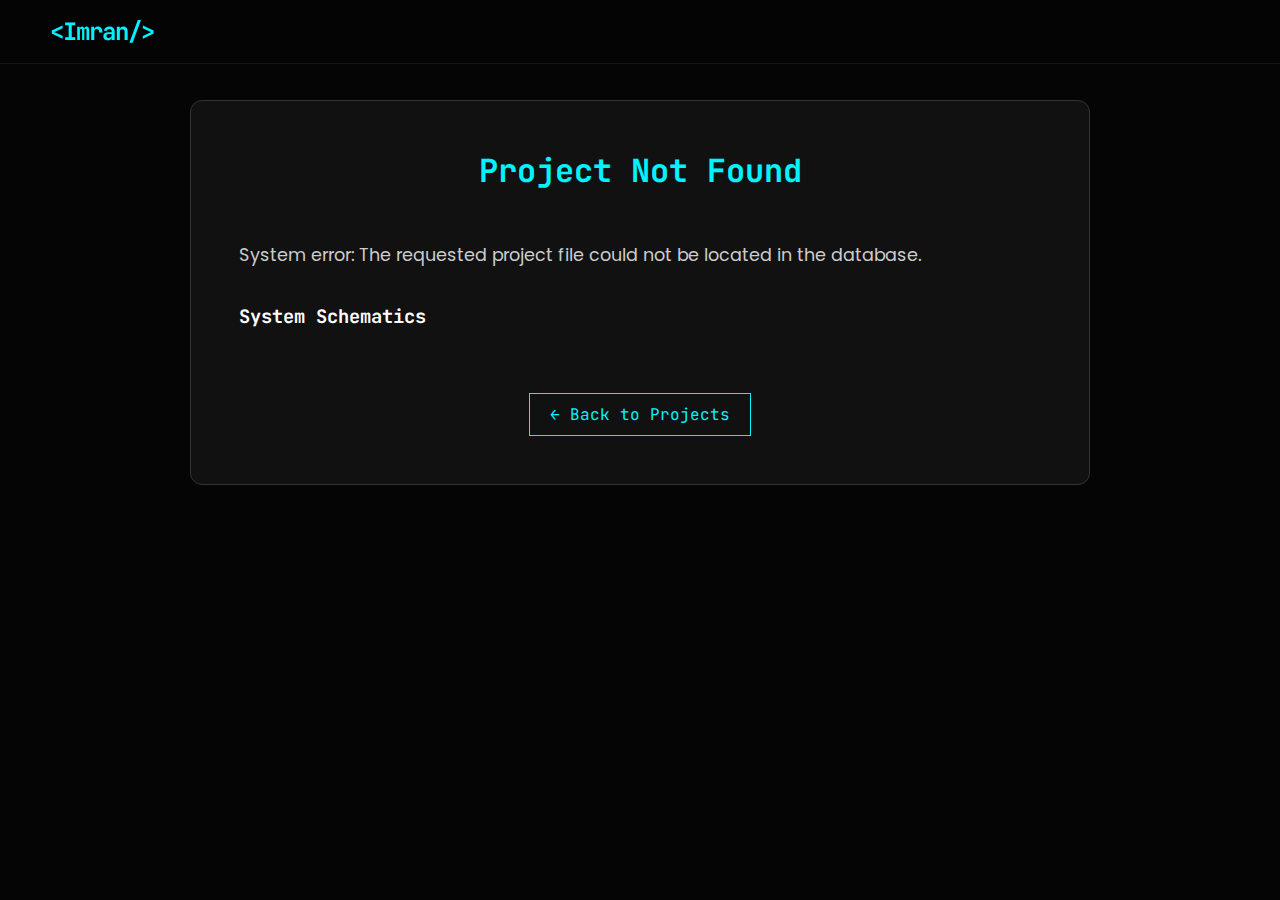
<file: project-details.html>
<!DOCTYPE html>
<html lang="en">
<head>
    <meta charset="UTF-8">
    <meta name="viewport" content="width=device-width, initial-scale=1.0">
    <title>Project Details | Imran</title>
    <link href="https://fonts.googleapis.com/css2?family=JetBrains+Mono:wght@400;700&family=Poppins:wght@300;400;600;700&display=swap" rel="stylesheet">
    <link rel="stylesheet" href="https://cdnjs.cloudflare.com/ajax/libs/font-awesome/6.4.0/css/all.min.css">
    <link rel="stylesheet" href="style.css">
    
    <style>
        body { padding-top: 100px; }
        .detail-wrapper { max-width: 900px; margin: 0 auto; background: var(--bg-card); padding: 3rem; border-radius: 12px; border: 1px solid #333; }
        .detail-title { color: var(--neon-cyan); font-family: var(--font-code); font-size: 2rem; margin-bottom: 1rem; text-align: center;}
        .detail-desc { color: #ccc; line-height: 1.8; margin-bottom: 2rem; font-size: 1.1rem; }
        
        .video-container { position: relative; padding-bottom: 56.25%; height: 0; overflow: hidden; border-radius: 10px; margin-bottom: 2rem; border: 2px solid var(--neon-purple); display: none; /* Hidden by default */ }
        .video-container iframe { position: absolute; top: 0; left: 0; width: 100%; height: 100%; }
        
        .extra-images { display: grid; grid-template-columns: 1fr 1fr; gap: 1rem; margin-bottom: 2rem; }
        .extra-images img { width: 100%; border-radius: 8px; border: 1px solid #444; transition: 0.3s; }
        .extra-images img:hover { transform: scale(1.05); border-color: var(--neon-cyan); }
        
        .back-btn { color: var(--neon-cyan); border: 1px solid var(--neon-cyan); padding: 10px 20px; text-decoration: none; font-family: var(--font-code); display: inline-block; transition: 0.3s;}
        .back-btn:hover { background: var(--neon-cyan); color: #000; }
        
        @media (max-width: 600px) { .extra-images { grid-template-columns: 1fr; } }
    </style>
</head>
<body>
    <nav class="navbar"><div class="container nav-container"><a href="index.html" class="nav-logo">&lt;Imran/&gt;</a></div></nav>

    <div class="container">
        <div class="detail-wrapper">
            
            <h1 class="detail-title" id="proj-title">Loading...</h1>
            
            <div class="tech-tags" id="proj-tags" style="justify-content: center; margin-bottom: 2rem;">
                </div>

            <div class="video-container" id="proj-video-container">
                <iframe id="proj-video" src="" frameborder="0" allowfullscreen></iframe>
            </div>

            <p class="detail-desc" id="proj-desc">Loading project data...</p>

            <h3 style="color: #fff; margin-bottom: 1rem; font-family: var(--font-code);">System Schematics</h3>
            <div class="extra-images" id="proj-images">
                </div>

            <div style="text-align: center; margin-top: 3rem;">
                <a href="index.html" id="proj-back-btn" class="back-btn">&larr; Back to Projects</a>
            </div>
            
        </div>
    </div>

    <script>
        // 1. THIS IS YOUR DATABASE. Add all your projects here.
        const projectsDatabase = {
            "maintenance": {
                title: "BUP Maintenance Hub",
                tags: ["Node.js", "Express", "MongoDB", "JWT", "Gemini API"],
                video: "", // Add a youtube embed link here if you have a demo video
                description: `BUP Maintenance HUB is an integrated maintenance management system tailored for the Bangladesh University of Professionals (BUP), aiming to digitize and optimize the entire lifecycle of campus maintenance issues. The platform allows users—including students, faculty, technicians, moderators, and administrators—to report, monitor, and resolve maintenance problems through a centralized web interface. 
                
                It features secure authentication, role-based dashboards, real-time notifications, and comprehensive analytics and reporting modules to support data-driven decision-making. By automating workflows and providing transparency, BUP Maintenance HUB enhances operational efficiency, accountability, and communication across the university's maintenance ecosystem.
                <br><br>
                <h3>Technologies Used</h3>
                <ul style="margin-left: 20px; margin-bottom: 20px;">
                    <li><strong>Frontend:</strong> HTML, CSS, JavaScript, Chart.js</li>
                    <li><strong>Backend:</strong> Node.js, Express.js</li>
                    <li><strong>Database:</strong> MongoDB</li>
                    <li><strong>Security & Auth:</strong> JWT, Bcryptjs</li>
                    <li><strong>Integrations:</strong> Gemini API (AI Chatbot), Nodemailer, Multer, jsPDF</li>
                </ul>
                <br>
                <h3>Core Features</h3>
                <ul style="margin-left: 20px; margin-bottom: 20px;">
                    <li><strong>Role-Based Access:</strong> Secure BUP email registration with OTP verification. Custom dashboards for Students, Faculty, Technicians, and Admins.</li>
                    <li><strong>Advanced Issue Tracking:</strong> Multi-field submission (priority, location, images) with real-time progress sliders and advanced filtering.</li>
                    <li><strong>Admin & Technician Portals:</strong> Admins can assign tasks and view performance analytics. Technicians can update live status and manage schedules.</li>
                    <li><strong>AI Chatbot:</strong> Integrated Gemini API provides a messenger-style interface to help users report issues and navigate the system.</li>
                    <li><strong>Data & Analytics:</strong> Live dashboard metrics, graphical trend analysis (Bar/Line charts), and custom PDF report generation.</li>
                    <li><strong>UI/UX:</strong> Fully responsive design with Dark Mode memory and an integrated campus map.</li>
                </ul>`,
                
                // ADD YOUR IMAGE PATHS HERE
                images: [
                    "bmh/ui1.jpg", 
                    "bmh/ui7.jpg", 
                    "bmh/ui3.jpg",
                    "bmh/ui4.jpg",
                    "bmh/ui5.jpg",
                    "bmh/ui8.jpg",
                    "bmh/ui2.jpg", 
                    "bmh/ui6.jpg"   
                ],
                backLink: "software-projects.html"
            },
            "drone": {
                title: "Autonomous Surveillance Drone",
                tags: ["Robotics", "IoT", "Telemetry", "Computer Vision", "C++"],
                video: "", 
                description: `<p>Designed and built a highly capable Surveillance Drone to support campus security and emergency response. Beyond standard flight capabilities, this drone operates as an autonomous aerial node, capturing and transmitting live environmental data to provide real-time situational awareness.</p>
                
                <h3 style="color: #bc13fe; margin-top: 2rem;">Core Capabilities</h3>
                <ul style="margin-left: 20px; margin-bottom: 20px;">
                    <li><strong>Autonomous Navigation:</strong> Programmed with fully automated GPS patrol routes for hands-free perimeter monitoring.</li>
                    <li><strong>Ground Control Integration:</strong> Seamless telemetry integration with ground control software for live flight-data monitoring.</li>
                    <li><strong>Fire & Heat Detection:</strong> Equipped with an integrated Fire Detection Module utilizing IR flame sensors and thermal cameras to identify heat anomalies.</li>
                    <li><strong>Automated Alert System:</strong> Engineered an instant alarm protocol that triggers alerts to security teams if a fire or unusual heat source is detected.</li>
                    <li><strong>24/7 Operation:</strong> Upgraded with Night Vision/Low-Light capabilities for continuous operational readiness.</li>
                </ul>`,
                // Replace these with your actual image file names
                images: [
                    "images/Drone1.jpg", 
                    "images/drone2.jpeg",
                    "images/drone.jpg"
                ], 
                backLink: "robotics-projects.html"
            },

            "robo-soccer": {
                title: "Autonomous Robo-Soccer Bot",
                tags: ["Arduino", "Computer Vision", "Motor Control", "Sensors"],
                video: "", 
                description: `<p>An autonomous, omni-directional robot designed to compete in high-speed robotic soccer matches. This system relies on rapid processing of visual and spatial data to locate the ball, navigate the field, outmaneuver opponents, and score goals entirely without human intervention.</p>
                
                <h3 style="color: #bc13fe; margin-top: 2rem;">System Architecture</h3>
                <ul style="margin-left: 20px; margin-bottom: 20px;">
                    <li><strong>Vision System:</strong> Integrates a Pixy2 / high-speed camera module to dynamically track the ball and goalposts via color signatures.</li>
                    <li><strong>Omni-Directional Drive:</strong> Utilizes customized kinematics and omni-wheels for instantaneous lateral movement and rotation.</li>
                    <li><strong>Tactical Logic:</strong> Programmed with state-machine logic to switch between offensive (striking) and defensive (positioning) modes based on sensor inputs.</li>
                    <li><strong>Kicking Mechanism:</strong> Features a customized solenoid or servo-driven kicker for high-velocity shots.</li>
                </ul>`,
                
                images: [
                    "images/soccer1.jpg", 
                    "images/soccer2.jpg",
                    "images/NRC.jpg"
                ],
                backLink: "robotics-projects.html"
            },

            "line-follower": {
                title: "Precision Line Following Robot",
                tags: ["Microcontroller", "PID Tuning", "IR Sensors", "Hardware"],
                video: "", 
                description: `<p>A high-speed autonomous robot engineered to navigate complex track geometries with extreme precision. Built for robotics competitions, it utilizes an advanced sensor array and a finely-tuned control loop to stay precisely on track at maximum velocities, minimizing course completion time.</p>
                
                <h3 style="color: #bc13fe; margin-top: 2rem;">Engineering Highlights</h3>
                <ul style="margin-left: 20px; margin-bottom: 20px;">
                    <li><strong>PID Control Algorithm:</strong> Implemented a Proportional-Integral-Derivative (PID) algorithm in C++ to calculate error and apply smooth, continuous motor corrections rather than jerky movements.</li>
                    <li><strong>High-Resolution Sensing:</strong> Utilizes an 8-channel IR reflectance sensor array (e.g., QTR-8A) to accurately map the line position beneath the chassis.</li>
                    <li><strong>Dynamic Speed Adjustment:</strong> The logic automatically throttles speed on straightaways and decelerates for sharp curves or acute angles.</li>
                    <li><strong>Auto-Calibration:</strong> Programmed an initial boot sequence that scans and calibrates the sensors to environmental lighting for flawless performance in any venue.</li>
                </ul>`,
                // Replace these with your actual image file names
                images: [
                    "images/lfr1.jpeg",
                    "images/lfr2.jpeg"
                ],
                backLink: "robotics-projects.html"
            }
        };

        // 2. GET THE ID FROM THE URL
        const urlParams = new URLSearchParams(window.location.search);
        const projectId = urlParams.get('id');

        // 3. INJECT THE DATA
        const project = projectsDatabase[projectId];

        if (project) {
            // Inject Title & Description
            document.getElementById('proj-title').innerText = project.title;
            document.getElementById('proj-desc').innerHTML = project.description;
            
            // Inject Tags
            const tagsContainer = document.getElementById('proj-tags');
            project.tags.forEach(tag => {
                const span = document.createElement('span');
                span.innerText = tag;
                tagsContainer.appendChild(span);
            });

            // Handle Video (Show only if video link exists)
            if (project.video !== "") {
                document.getElementById('proj-video-container').style.display = 'block';
                document.getElementById('proj-video').src = project.video;
            }

            // Inject Images
            const imagesContainer = document.getElementById('proj-images');
            project.images.forEach(imgSrc => {
                const img = document.createElement('img');
                img.src = imgSrc;
                img.alt = project.title + " Image";
                imagesContainer.appendChild(img);
            });

            // Set the Back Button Link
            document.getElementById('proj-back-btn').href = project.backLink;
            
        } else {
            // Fallback if someone goes to a broken link
            document.getElementById('proj-title').innerText = "Project Not Found";
            document.getElementById('proj-desc').innerText = "System error: The requested project file could not be located in the database.";
        }
    </script>
</body>
</html>
</file>
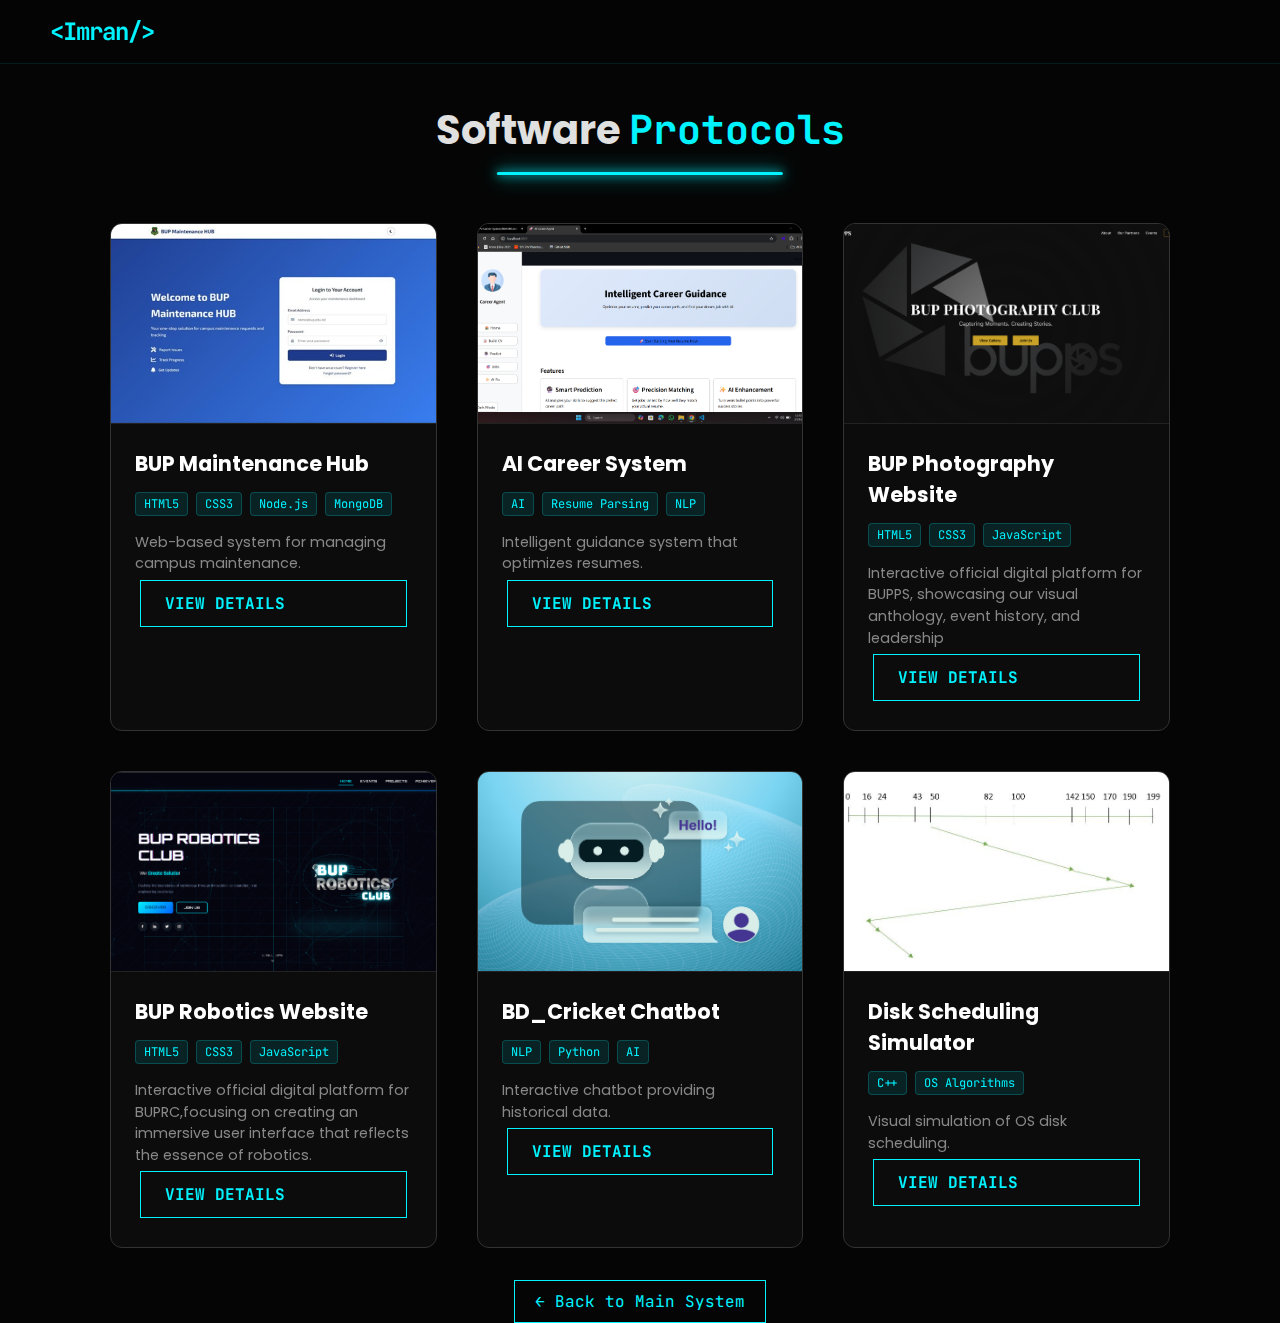
<file: software-projects.html>
<!DOCTYPE html>
<html lang="en">
<head>
    <meta charset="UTF-8">
    <meta name="viewport" content="width=device-width, initial-scale=1.0">
    <title>Software Projects | Imran</title>
    <link href="https://fonts.googleapis.com/css2?family=JetBrains+Mono:wght@400;700&family=Poppins:wght@300;400;600;700&display=swap" rel="stylesheet">
    <link rel="stylesheet" href="https://cdnjs.cloudflare.com/ajax/libs/font-awesome/6.4.0/css/all.min.css">
    <link rel="stylesheet" href="style.css">
    <style> body { padding-top: 100px; } .back-btn { display: inline-block; margin-top: 2rem; color: var(--neon-cyan); border: 1px solid var(--neon-cyan); padding: 10px 20px; text-decoration: none; font-family: var(--font-code); transition: 0.3s; } .back-btn:hover { background: var(--neon-cyan); color: #000; } </style>
</head>
<body>
    <nav class="navbar"><div class="container nav-container"><a href="index.html" class="nav-logo">&lt;Imran/&gt;</a></div></nav>

    <div class="container">
        <h2 class="section-title">Software <span>Protocols</span></h2>
        
        <div class="project-grid">
            <div class="showcase-card">
                <div class="card-image">
                    <img src="images/maintenance-hub.jpg" alt="Maintenance Hub">
                </div>
                <div class="card-content">
                    <h3>BUP Maintenance Hub</h3>
                    <div class="tech-tags"><span>HTMl5</span><span>CSS3</span><span>Node.js</span><span>MongoDB</span></div>
                    <p>Web-based system for managing campus maintenance.</p>
                    <a href="project-details.html?id=maintenance" class="btn">View Details</a>
                </div>
            </div>

            <div class="showcase-card">
                <div class="card-image">
                    <img src="images/ai-career.png" alt="AI Career System">
                </div>
                <div class="card-content">
                    <h3>AI Career System</h3>
                    <div class="tech-tags"><span>AI</span><span>Resume Parsing</span><span>NLP</span></div>
                    <p>Intelligent guidance system that optimizes resumes.</p>
                    <a href="https://github.com/Imran0604/AI-Career-System" class="btn">View Details</a>
                </div>
            </div>

            <div class="showcase-card">
                <div class="card-image">
                    <img src="images/bupps.png" alt="Bup Photography Portfolio">
                </div>
                <div class="card-content">
                    <h3>BUP Photography Website</h3>
                    <div class="tech-tags"><span>HTML5</span><span>CSS3</span><span>JavaScript</span></div>
                    <p>Interactive official digital platform for BUPPS, showcasing our visual anthology, event history, and leadership</p>
                    <a href="https://bupps.netlify.app/" class="btn">View Details</a>
                </div>
            </div>

            <div class="showcase-card">
                <div class="card-image">
                    <img src="images/buprc.png" alt="Bup Robotics Portfolio">
                </div>
                <div class="card-content">
                    <h3>BUP Robotics Website</h3>
                    <div class="tech-tags"><span>HTML5</span><span>CSS3</span><span>JavaScript</span></div>
                    <p>Interactive official digital platform for BUPRC,focusing on creating an immersive user interface that reflects the essence of robotics.</p>
                    <a href="https://buprc.tech/" class="btn">View Details</a>
                </div>
            </div>

            <div class="showcase-card">
                <div class="card-image">
                    <img src="images/chatbot.avif" alt="Cricket Chatbot">
                </div>
                <div class="card-content">
                    <h3>BD_Cricket Chatbot</h3>
                    <div class="tech-tags"><span>NLP</span><span>Python</span><span>AI</span></div>
                    <p>Interactive chatbot providing historical data.</p>
                    <a href="https://github.com/Imran0604/BD_Cricket-Chatbot" class="btn">View Details</a>
                </div>
            </div>

            <div class="showcase-card">
                <div class="card-image">
                    <img src="images/disk-sim.jpg" alt="Disk Simulator">
                </div>
                <div class="card-content">
                    <h3>Disk Scheduling Simulator</h3>
                    <div class="tech-tags"><span>C++</span><span>OS Algorithms</span></div>
                    <p>Visual simulation of OS disk scheduling.</p>
                    <a href="https://github.com/Imran0604/Operating-system-mini-project" class="btn">View Details</a>
                </div>
            </div>
        </div>
        
        <div style="text-align: center;"><a href="index.html#projects" class="back-btn">&larr; Back to Main System</a></div>
    </div>
</body>
</html>
</file>
<file: style.css>
/* =========================================
   1. VARIABLES & RESET
   ========================================= */
:root {
    --bg-dark: #050505;
    --bg-card: #111111;
    --neon-cyan: #00f3ff;
    --neon-purple: #bc13fe;
    --text-main: #e0e0e0;
    --text-muted: #888888;
    --font-main: 'Poppins', sans-serif;
    --font-code: 'JetBrains Mono', monospace;
}

* {
    margin: 0;
    padding: 0;
    box-sizing: border-box;
    scroll-behavior: smooth;
}

body {
    background-color: var(--bg-dark);
    color: var(--text-main);
    font-family: var(--font-main);
    overflow-x: hidden;
}

/* =========================================
   2. GLOBAL UTILITIES
   ========================================= */
.container {
    max-width: 1100px;
    margin: 0 auto;
    padding: 0 20px;
    position: relative;
    z-index: 2;
}

/* Section Title with Neon Underline */
.section-title {
    font-size: 2.5rem;
    text-align: center;
    display: table; 
    margin: 0 auto 3rem auto; 
    position: relative;
    z-index: 2;
    padding-bottom: 15px;
}

.section-title span {
    color: var(--neon-cyan);
    font-family: var(--font-code);
}

.section-title::after {
    content: '';
    position: absolute;
    bottom: 0;
    left: 50%;
    transform: translateX(-50%);
    width: 70%;
    height: 3px;
    background: var(--neon-cyan);
    border-radius: 10px;
    box-shadow: 0 0 10px var(--neon-cyan), 0 0 20px var(--neon-cyan);
}

.highlight-cyan { color: var(--neon-cyan); }
.highlight-purple { color: var(--neon-purple); }

.btn {
    padding: 12px 24px;
    border: 1px solid var(--neon-cyan);
    background: transparent;
    color: var(--neon-cyan);
    font-family: var(--font-code);
    text-transform: uppercase;
    cursor: pointer;
    transition: 0.3s;
    text-decoration: none;
    display: inline-block;
    margin: 5px;
    font-weight: bold;
}

.btn:hover {
    background: var(--neon-cyan);
    color: var(--bg-dark);
    box-shadow: 0 0 15px var(--neon-cyan);
}

/* =========================================
   3. NAVIGATION BAR
   ========================================= */
.navbar {
    position: fixed;
    top: 0;
    left: 0;
    width: 100%;
    z-index: 1000;
    background: rgba(5, 5, 5, 0.85);
    backdrop-filter: blur(10px);
    border-bottom: 1px solid rgba(0, 243, 255, 0.1);
    padding: 1rem 0;
    transition: 0.3s;
}

.navbar .container {
    display: flex;
    justify-content: space-between;
    align-items: center;
    max-width: 100%;
    padding: 0 50px;
}

.nav-logo {
    display: flex;            /* Aligns image and text in a row */
    align-items: center;      /* Centers them vertically */
    gap: 10px;               /* Space between image and text */
    font-family: var(--font-code);
    font-size: 1.5rem;
    color: var(--neon-cyan);
    text-decoration: none;
    font-weight: bold;
    letter-spacing: -1px;
}

.logo-img {
    width: 25px;              /* Adjust size as needed */
    height: 25px;
    border-radius: 50%;       /* Makes it a perfect circle */
    object-fit: cover;        /* Prevents stretching */
    border: 2px solid var(--neon-cyan); /* Adds a neon border to match theme */
    box-shadow: 0 0 10px rgba(0, 243, 255, 0.3); /* Subtle glow */
}

.nav-menu {
    display: flex;
    list-style: none;
    gap: 2rem;
}

.nav-link {
    color: var(--text-main);
    text-decoration: none;
    font-family: var(--font-code);
    font-size: 0.9rem;
    transition: 0.3s;
    position: relative;
}

.nav-link:hover {
    color: var(--neon-cyan);
    text-shadow: 0 0 10px rgba(0, 243, 255, 0.5);
}

.nav-link::after {
    content: '';
    position: absolute;
    width: 0;
    height: 2px;
    background: var(--neon-cyan);
    bottom: -5px;
    left: 0;
    transition: width 0.3s;
}

.nav-link:hover::after { width: 100%; }

/* =========================================
   4. HERO SECTION (FIXED ALIGNMENT)
   ========================================= */
#hero {
    height: 100vh;
    display: flex;
    align-items: center;
    justify-content: center;
    position: relative;
    overflow: hidden;
}

/* Grid Background */
.grid-bg {
    position: absolute;
    width: 200%;
    height: 200%;
    background-image: 
        linear-gradient(rgba(0, 243, 255, 0.1) 1px, transparent 1px),
        linear-gradient(90deg, rgba(0, 243, 255, 0.1) 1px, transparent 1px);
    background-size: 50px 50px;
    transform: perspective(500px) rotateX(60deg) translateY(-100px) translateZ(-200px);
    animation: gridMove 20s linear infinite;
    z-index: 0;
}

@keyframes gridMove {
    0% { transform: perspective(500px) rotateX(60deg) translateY(0) translateZ(-200px); }
    100% { transform: perspective(500px) rotateX(60deg) translateY(50px) translateZ(-200px); }
}

/* FIX: Explicitly Column Direction */
.hero-content {
    z-index: 2;
    text-align: center;
    background: rgba(5, 5, 5, 0.7);
    padding: 3rem;
    border-radius: 10px;
    backdrop-filter: blur(5px);
    border: 1px solid rgba(0, 243, 255, 0.2);
    
    /* VITAL for stacking text correctly */
    display: flex;
    flex-direction: column; 
    align-items: center;
    justify-content: center;
}

.hero-subtitle {
    font-family: var(--font-code);
    color: var(--neon-cyan);
    font-size: 1.1rem;
    margin-bottom: 1rem;
    letter-spacing: 2px;
}

.hero-title {
    font-size: 2.5rem;
    color: rgb(254, 238, 145); /* Keeping your custom color */
    font-weight: 700;
    margin-bottom: 1rem;
    line-height: 1.2;
}

.typing-container {
    font-family: var(--font-code);
    font-size: 1.5rem;
    height: 2rem; /* Reserves space so layout doesn't jump */
    margin-bottom: 2rem;
    color: var(--text-muted);
}

.cursor {
    display: inline-block;
    width: 10px;
    background-color: var(--neon-cyan);
    animation: blink 1s infinite;
}

@keyframes blink {
    0%, 100% { opacity: 1; }
    50% { opacity: 0; }
}

/* =========================================
   5. ABOUT SECTION
   ========================================= */
#about { padding: 5rem 0; background-color: var(--bg-dark); }

.about-grid {
    display: grid;
    grid-template-columns: 1fr 1fr;
    gap: 4rem;
    align-items: center;
}

.avatar-container { 
    text-align: center;
    margin-top: 4rem;
}

.avatar-circle {
    /* Responsive sizing */
    width: 350px; 
    height: 350px; 
    max-width: 80vw; /* Fix for mobile overflow */
    max-height: 80vw;
    background: linear-gradient(45deg, #111, #222); 
    border-radius: 50%; 
    border: 2px solid var(--neon-cyan); 
    margin: 0 auto; 
    display: flex; 
    align-items: center; 
    justify-content: center; 
    box-shadow: 0 0 20px rgba(0,243,255,0.2);
    overflow: hidden; 
    position: relative;
}

.profile-img {
    width: 100%; height: 100%; object-fit: cover;
    border-radius: 50%; transition: transform 0.5s ease;
}

.avatar-circle:hover .profile-img { transform: scale(1.1); }

.about-text h3 { color: var(--neon-purple); margin-bottom: 1rem; }
.about-text p { margin-bottom: 20px; line-height: 1.6; }

/* Info Grid (Clickable Cards) */
.info-grid {
    display: grid;
    grid-template-columns: repeat(auto-fit, minmax(200px, 1fr));
    gap: 1.5rem;
    margin-top: 2rem;
}

.info-card {
    background: rgba(255, 255, 255, 0.03);
    border: 1px solid rgba(255, 255, 255, 0.1);
    padding: 1.5rem;
    border-radius: 10px;
    text-align: center;
    text-decoration: none;
    transition: all 0.3s ease;
    display: flex; flex-direction: column;
    align-items: center; justify-content: center;
    gap: 10px;
}

.info-card i { font-size: 2rem; color: var(--neon-cyan); margin-bottom: 5px; }
.info-card h3 { color: var(--text-main); font-size: 1.2rem; font-family: var(--font-code); }
.info-card p { color: var(--text-muted); font-size: 0.8rem; margin: 0 !important; }

.info-card:hover {
    background: rgba(0, 243, 255, 0.05);
    border-color: var(--neon-cyan);
    transform: translateY(-5px);
    box-shadow: 0 0 15px rgba(0, 243, 255, 0.2);
}

/* =========================================
   6. SKILLS SECTION
   ========================================= */
#skills { padding: 5rem 0; background: linear-gradient(180deg, var(--bg-dark) 0%, #0f0f0f 100%); }

.skills-container {
    display: grid;
    grid-template-columns: repeat(auto-fit, minmax(300px, 1fr));
    gap: 2rem;
}

.skill-category {
    background: var(--bg-card); padding: 2rem;
    border-radius: 8px; border: 1px solid rgba(255, 255, 255, 0.05);
    transition: transform 0.3s;
}

.skill-category:hover { transform: translateY(-5px); border-color: var(--neon-cyan); }
.skill-header { display: flex; align-items: center; gap: 1rem; margin-bottom: 1.5rem; border-bottom: 1px solid rgba(255,255,255,0.1); padding-bottom: 1rem; }
.skill-header i { font-size: 1.5rem; color: var(--neon-purple); }
.skill-list li { margin-bottom: 0.8rem; font-family: var(--font-code); font-size: 0.9rem; display: flex; justify-content: space-between; }

.progress-bar { width: 100px; height: 6px; background: #333; border-radius: 3px; overflow: hidden; align-self: center; }
.progress-fill { height: 100%; background: var(--neon-cyan); width: 0%; transition: width 1s ease-out; }

/* =========================================
   7. PROJECT SHOWCASE
   ========================================= */
#projects { padding: 5rem 0; background-color: var(--bg-dark); }
.project-grid { display: grid; grid-template-columns: repeat(auto-fit, minmax(300px, 1fr)); gap: 2.5rem; }

.showcase-card {
    background: rgba(17, 17, 17, 0.6); border: 1px solid #333;
    border-radius: 12px; overflow: hidden; transition: 0.3s ease;
    backdrop-filter: blur(5px); display: flex; flex-direction: column;
}
.showcase-card:hover { transform: translateY(-10px); border-color: var(--neon-purple); box-shadow: 0 10px 30px rgba(188, 19, 254, 0.15); }

.card-image { width: 100%; height: 200px; position: relative; overflow: hidden; border-bottom: 1px solid #222; }
.card-image img { width: 100%; height: 100%; object-fit: cover; transition: transform 0.5s ease; }
.showcase-card:hover .card-image img { transform: scale(1.1); }

.card-overlay {
    position: absolute; top: 0; left: 0; width: 100%; height: 100%;
    background: rgba(0, 0, 0, 0.7); display: flex; align-items: center; justify-content: center;
    opacity: 0; transition: 0.3s ease;
}
.showcase-card:hover .card-overlay { opacity: 1; }

.view-link {
    width: 50px; height: 50px; background: var(--neon-cyan); border-radius: 50%;
    display: flex; align-items: center; justify-content: center; color: #000;
    font-size: 1.2rem; text-decoration: none; transform: translateY(20px); transition: 0.3s ease;
}
.showcase-card:hover .view-link { transform: translateY(0); }

.card-content { padding: 1.5rem; flex-grow: 1; display: flex; flex-direction: column; }
.card-content h3 { color: #fff; font-family: var(--font-main); margin-bottom: 0.8rem; font-size: 1.3rem; }
.tech-tags { margin-bottom: 1rem; display: flex; flex-wrap: wrap; gap: 8px; }
.tech-tags span {
    font-family: var(--font-code); font-size: 0.75rem; color: var(--neon-cyan);
    background: rgba(0, 243, 255, 0.1); padding: 3px 8px; border-radius: 4px; border: 1px solid rgba(0, 243, 255, 0.2);
}
.card-content p { color: var(--text-muted); font-size: 0.9rem; line-height: 1.5; }

/* =========================================
   8. TOOLBOX & CONTACT
   ========================================= */
#toolbox, #contact { padding: 5rem 0; text-align: center; }

.toolbox-grid { display: grid; grid-template-columns: repeat(auto-fill, minmax(100px, 1fr)); gap: 1.5rem; justify-items: center; }
.tool-card {
    background: var(--bg-card); width: 100%; padding: 1.5rem 0.5rem;
    text-align: center; border-radius: 8px; border: 1px solid #222;
    transition: 0.3s; cursor: default;
}
.tool-card:hover { border-color: var(--neon-cyan); box-shadow: 0 0 15px rgba(0, 243, 255, 0.2); }
.tool-card i, .tool-card span.icon-text { font-size: 2rem; margin-bottom: 0.5rem; display: block; color: var(--text-main); }
.tool-name { font-size: 0.8rem; color: var(--text-muted); font-family: var(--font-code); }
.icon-text { font-weight: bold; font-family: var(--font-code); }

.contact-box {
    background: var(--bg-card); padding: 3rem; border-radius: 15px; border: 1px solid var(--neon-purple);
    max-width: 600px; margin: 0 auto; position: relative;
}
.contact-email {
    font-family: var(--font-code); background: #000; padding: 1rem; border-radius: 5px;
    margin: 2rem 0; display: flex; justify-content: space-between; align-items: center; border: 1px solid #333;
}
/* FIX: Forces long emails to break into the next line if they are too wide */
.contact-email span {
    word-break: break-all; /* Critical for long emails on mobile */
    margin-right: 10px;    /* Keeps space between text and copy button */
}
.copy-btn { background: none; border: none; color: var(--neon-cyan); cursor: pointer; font-size: 1.2rem; }
.social-links { display: flex; justify-content: center; gap: 2rem; margin-top: 2rem; }
.social-icon { color: var(--text-main); font-size: 2rem; transition: 0.3s; }
.social-icon:hover { color: var(--neon-cyan); transform: translateY(-5px); text-shadow: 0 0 15px var(--neon-cyan); }

/* =========================================
   9. FOOTER
   ========================================= */
footer {
    background-color: #020202; border-top: 1px solid rgba(0, 243, 255, 0.1);
    padding: 2rem 0; margin-top: 4rem; position: relative; z-index: 10;
}
.footer-content { display: flex; justify-content: space-between; align-items: center; flex-wrap: wrap; gap: 1rem; }
.footer-left p { color: #666; font-size: 0.85rem; font-family: var(--font-main); }
.footer-right p { color: var(--text-muted); font-family: var(--font-code); font-size: 0.85rem; display: flex; align-items: center; gap: 10px; }
.status-ok { color: var(--neon-cyan); font-weight: bold; text-shadow: 0 0 10px rgba(0, 243, 255, 0.4); display: flex; align-items: center; gap: 6px; }
.status-ok::before {
    content: ''; display: inline-block; width: 8px; height: 8px;
    background-color: var(--neon-cyan); border-radius: 50%;
    box-shadow: 0 0 10px var(--neon-cyan); animation: blink 2s infinite;
}

/* =========================================
   10. PARTICLES & ANIMATIONS
   ========================================= */
section { position: relative; }
.container, .section-title { position: relative; z-index: 2; }
.section-particles {
    position: absolute; top: 0; left: 0; width: 100%; height: 100%;
    z-index: 1; pointer-events: none;
}
#about-particles { opacity: 0.7; }

/* Scroll Reveal Animations */
.reveal { opacity: 0; transition: all 1s ease-out; will-change: opacity, transform; }
.from-bottom { transform: translateY(50px); }
.from-left { transform: translateX(-100px); }
.from-right { transform: translateX(100px); }
.reveal.active { opacity: 1; transform: translate(0); }

/* =========================================
   MOBILE RESPONSIVENESS (UPDATED)
   ========================================= */

/* Default: Hide Menu Button on Desktop */
.menu-btn {
    display: none;
    font-size: 1.5rem;
    color: var(--neon-cyan);
    cursor: pointer;
}

@media (max-width: 768px) {
    /* 1. Show Menu Button */
    .menu-btn {
        display: block;
    }

    /* 2. Transform Nav Menu into a Dropdown/Slide-in */
    .nav-menu {
        position: absolute;
        top: 100%; /* Pushes it right below the navbar */
        left: -100%; /* Hides it off-screen to the left */
        width: 100%;
        background: rgba(5, 5, 5, 0.95); /* Solid dark background */
        backdrop-filter: blur(10px);
        border-bottom: 1px solid var(--neon-cyan);
        flex-direction: column; /* Stack links vertically */
        align-items: center;
        padding: 2rem 0;
        transition: 0.4s ease-in-out;
        gap: 1.5rem;
    }

    /* The class we will toggle with JS to show the menu */
    .nav-menu.active {
        left: 0; /* Brings it on screen */
    }

    /* 3. General Mobile Layout Fixes */
    .navbar .container {
        padding: 0 20px; /* Ensure padding on mobile */
    }

    .hero-title { font-size: 2rem; margin: 5px 0; }
    .hero-content { width: 100%; padding: 2rem 1rem; }
    
    .about-grid { grid-template-columns: 1fr; gap: 2rem; }
    
    #about, #skills, #projects, #toolbox, #contact { padding: 3rem 0; }
    
    .section-title { font-size: 2rem; }
    
    .footer-content { flex-direction: column; text-align: center; }
}
</file>
